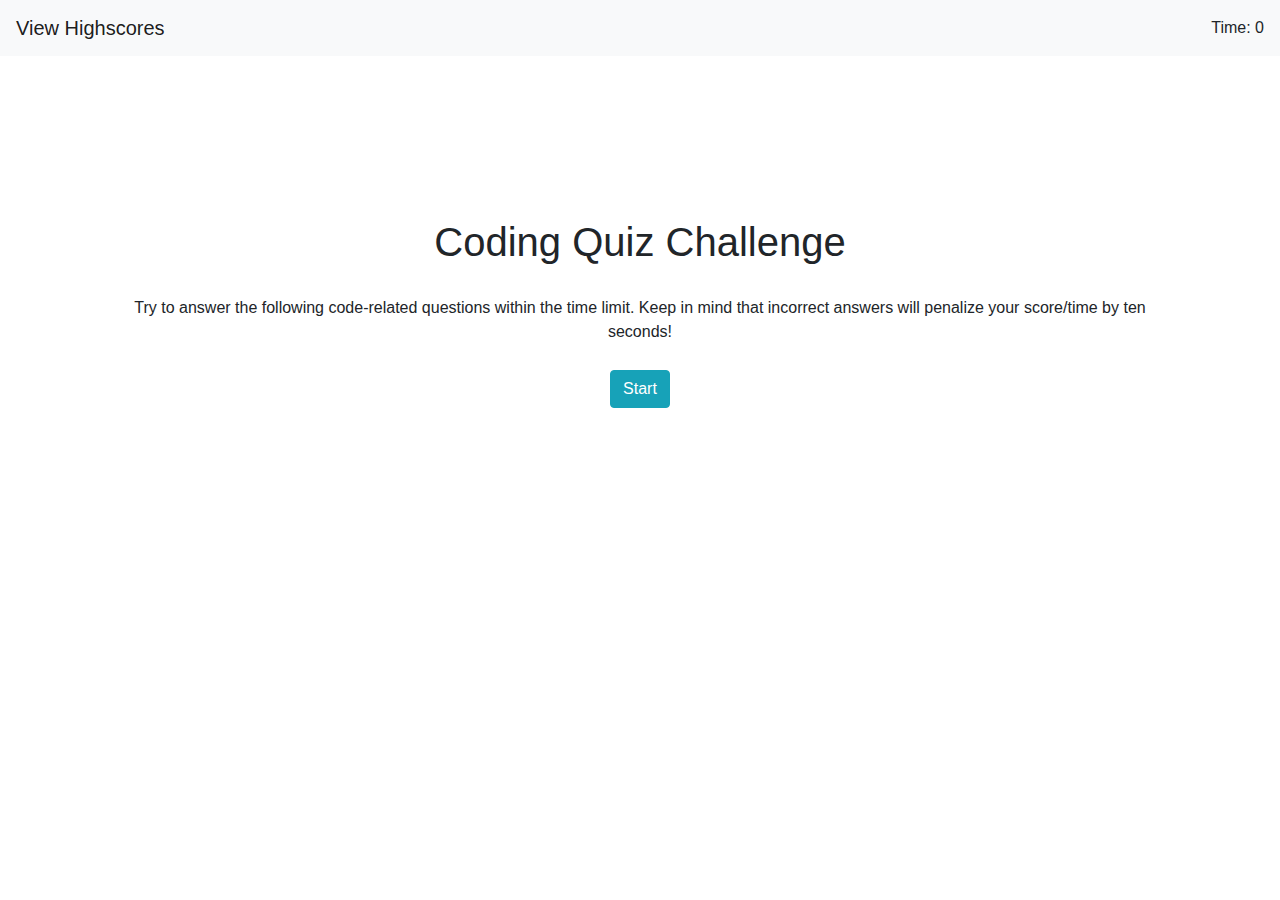
<file: index.html>
<!DOCTYPE html>
<html lang="en">

<head>
    <meta charset="UTF-8">
    <meta name="viewport" content="width=device-width, initial-scale=1.0">
    <title>Code Quiz</title>
    <link href="./Assets/style.css" type="text/css" rel="stylesheet">
</head>

<header>
    <nav class="navbar navbar-expand-lg navbar-light bg-light fixed-top">
        <a class="navbar-brand" href="Pages/highscore.html">View Highscores</a>
        <span class="timer ml-auto">Time: <span id="timer">0</span></span>
    </nav>
</header>

<body class="body-style">

<main id="introContainer" class="container">
    <div class="row">
        <div class="column-md-4 justify-content-center text-center">
            <h1 class="header">Coding Quiz Challenge</h1>
            <p>
                Try to answer the following code-related questions within the time limit. Keep in mind that incorrect answers will penalize your score/time by ten seconds!
            </p>
            <button id="start-btn" type="button" class="btn btn-info">Start</button>
        </div>
    </div>
</main>

<section id="questionContainer" class="container hide questions">
    <div class="row">
        <div id="action" class="column-md-4 justify-content-center text-center columnstyle">
            <h2 id="question" class="header">Test Question</h2>
            <div>
                <button type="button" class="answer-btn btn btn-info">Testing longer strings</button>
            </div>
            <div>
                <button type="button" class="answer-btn btn btn-info">Testing longer strings</button>
            </div>
            <div>
                <button type="button" class="answer-btn btn btn-info">Testing longer strings</button>
            </div>
            <div>
                <button type="button" class="answer-btn btn btn-info">Testing longer strings</button>
            </div>
            <div id="judge" class="hide"><hr>I am judging you so hard</div>
        </div>
    </div>
</section>

<section id="alldoneContainer" class="container hide">
    <div class="row">
        <div class="column-md-4 justify-content-center text-center test columnstyle">
            <h2>All done!</h2>
            <p>Your final score is <span id="final-score"></span></p>
            <form id="initial-form">
                <span>Enter intials:<input type="text" id="initials"><button id="submit-btn" type="button" class="btn btn-info">Submit</button></span>
            </form>
        </div>
    </div>
</section>

<section id="gameoverContainer" class="container hide">
    <div class="row">
        <div class="column-md-4 justify-content-center text-center columnstyle">
        <h2>Game Over</h2>
        <button id="tryagain-btn" type="button" class="btn btn-info">Try Again</button> 
        </div>
    </div>
</section>

<link rel="stylesheet" href="https://stackpath.bootstrapcdn.com/bootstrap/4.5.2/css/bootstrap.min.css" integrity="sha384-JcKb8q3iqJ61gNV9KGb8thSsNjpSL0n8PARn9HuZOnIxN0hoP+VmmDGMN5t9UJ0Z" crossorigin="anonymous">
<script src="https://code.jquery.com/jquery-3.5.1.slim.min.js" integrity="sha384-DfXdz2htPH0lsSSs5nCTpuj/zy4C+OGpamoFVy38MVBnE+IbbVYUew+OrCXaRkfj" crossorigin="anonymous"></script>
<script src="https://cdn.jsdelivr.net/npm/popper.js@1.16.1/dist/umd/popper.min.js" integrity="sha384-9/reFTGAW83EW2RDu2S0VKaIzap3H66lZH81PoYlFhbGU+6BZp6G7niu735Sk7lN" crossorigin="anonymous"></script>
<script src="https://stackpath.bootstrapcdn.com/bootstrap/4.5.2/js/bootstrap.min.js" integrity="sha384-B4gt1jrGC7Jh4AgTPSdUtOBvfO8shuf57BaghqFfPlYxofvL8/KUEfYiJOMMV+rV" crossorigin="anonymous"></script>
<script src="script.js" ></script>
</body>

</html>
</file>
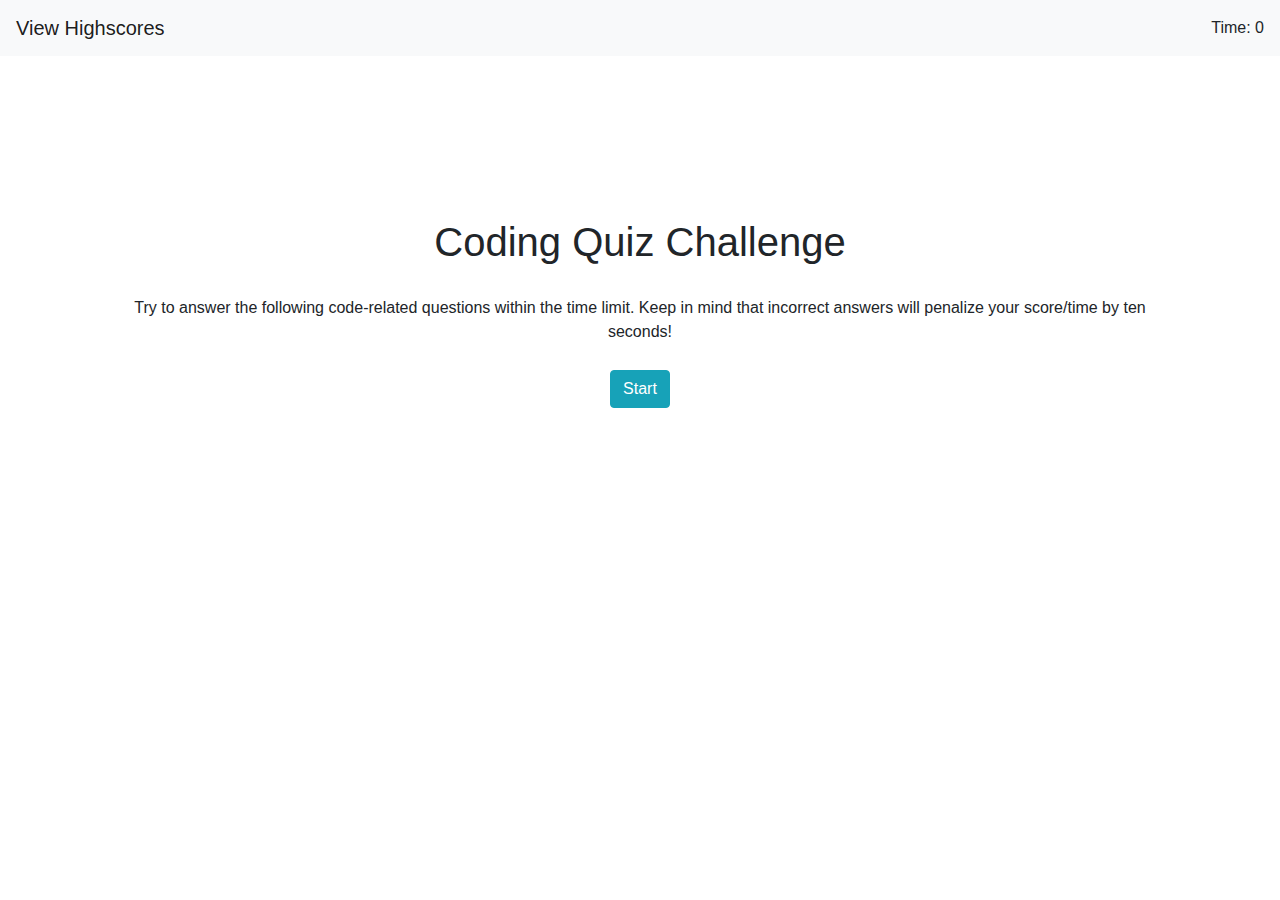
<file: codequiz.html>
<!DOCTYPE html>
<html lang="en">

<head>
    <meta charset="UTF-8">
    <meta name="viewport" content="width=device-width, initial-scale=1.0">
    <title>Code Quiz</title>
    <link href = "./Assets/style.css" type = "text/css" rel = "stylesheet">
</head>

<header>
    <nav class="navbar navbar-expand-lg navbar-light bg-light fixed-top">
        <a class="navbar-brand" href="Pages/highscore.html">View Highscores</a>
        <span class="timer ml-auto">Time: <span id = "timer">0</span></span>
    </nav>
</header>

<body class = "body-style">

<main id = "introContainer" class = "container">
    <div class = "row">
        <div class = "column-md-4 justify-content-center text-center">
            <h1 class = "header">Coding Quiz Challenge</h1>
            <p>
                Try to answer the following code-related questions within the time limit. Keep in mind that incorrect answers will penalize your score/time by ten seconds!
            </p>
            <button id = "start-btn" type = "button" class = "btn btn-info">Start</button>
        </div>
    </div>
</main>

<section id = "questionContainer" class = "container hide questions">
    <div class = "row">
        <div id = "action" class = "column-md-4 justify-content-center text-center columnstyle">
            <h2 id = "question" class = "header">Test Question</h2>
            <div>
                <button type = "button" class = "answer-btn btn btn-info">Testing longer strings</button>
            </div>
            <div>
                <button type = "button" class = "answer-btn btn btn-info">Testing longer strings</button>
            </div>
            <div>
                <button type = "button" class = "answer-btn btn btn-info">Testing longer strings</button>
            </div>
            <div>
                <button type = "button" class = "answer-btn btn btn-info">Testing longer strings</button>
            </div>
            <div id = "judge" class = "hide"><hr>I am judging you so hard</div>
        </div>
    </div>
</section>

<section id = "alldoneContainer" class = "container hide">
    <div class = "row">
        <div class = "column-md-4 justify-content-center text-center test columnstyle">
            <h2>All done!</h2>
            <p>Your final score is <span id="final-score"></span></p>
            <form id = "initial-form">
                <span>Enter intials:<input type ="text" id = "initials"><button id = "submit-btn" type = "button" class = "btn btn-info">Submit</button></span>
            </form>
        </div>
    </div>
</section>

<section id = "gameoverContainer" class = "container hide">
    <div class = "row">
        <div class = "column-md-4 justify-content-center text-center columnstyle">
        <h2>Game Over</h2>
        <button id = "tryagain-btn" type = "button" class = "btn btn-info">Try Again</button> 
        </div>
    </div>
</section>

<link rel="stylesheet" href="https://stackpath.bootstrapcdn.com/bootstrap/4.5.2/css/bootstrap.min.css" integrity="sha384-JcKb8q3iqJ61gNV9KGb8thSsNjpSL0n8PARn9HuZOnIxN0hoP+VmmDGMN5t9UJ0Z" crossorigin="anonymous">
<script src="https://code.jquery.com/jquery-3.5.1.slim.min.js" integrity="sha384-DfXdz2htPH0lsSSs5nCTpuj/zy4C+OGpamoFVy38MVBnE+IbbVYUew+OrCXaRkfj" crossorigin="anonymous"></script>
<script src="https://cdn.jsdelivr.net/npm/popper.js@1.16.1/dist/umd/popper.min.js" integrity="sha384-9/reFTGAW83EW2RDu2S0VKaIzap3H66lZH81PoYlFhbGU+6BZp6G7niu735Sk7lN" crossorigin="anonymous"></script>
<script src="https://stackpath.bootstrapcdn.com/bootstrap/4.5.2/js/bootstrap.min.js" integrity="sha384-B4gt1jrGC7Jh4AgTPSdUtOBvfO8shuf57BaghqFfPlYxofvL8/KUEfYiJOMMV+rV" crossorigin="anonymous"></script>
<script src = "script.js" ></script>
</body>

</html>
</file>
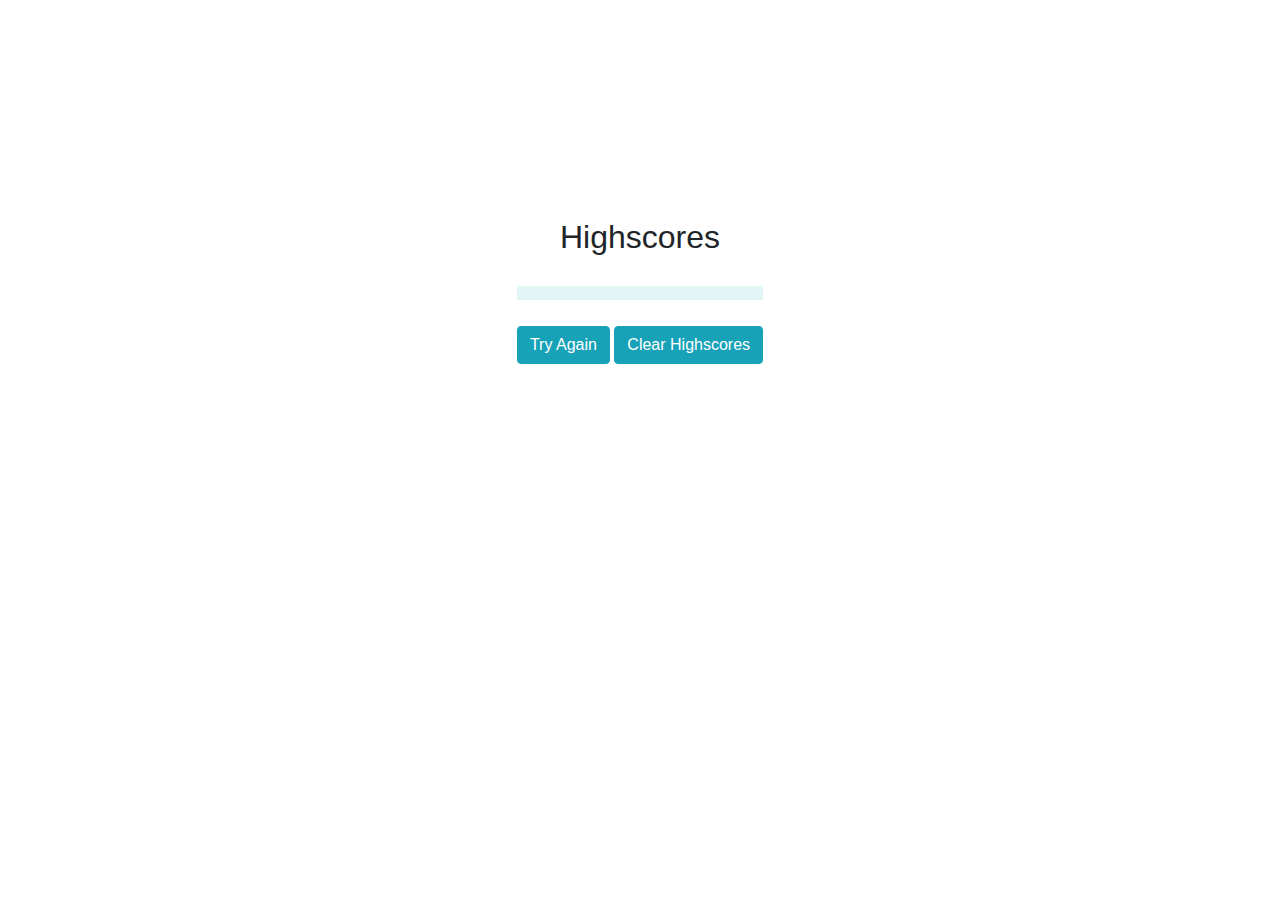
<file: highscore.html>
<!DOCTYPE html>
<html lang="en">

<head>
    <meta charset="UTF-8">
    <meta name="viewport" content="width=device-width, initial-scale=1.0">
    <title>Code Quiz</title>
    <link href = "./Assets/style.css" type = "text/css" rel = "stylesheet">
</head>

<body class = "body-style">
<main id = "highscoreContainer" class = "container">
    <div class = "row">
        <div class = "column-md-4 justify-content-center text-center columnstyle">
        <h2 class = "header">Highscores</h2>
        <ol id = "player-scores"></ol>
        <button id = "tryagain-btn2" type = "button" class = "btn btn-info">Try Again</button> 
        <button id = "clear-btn" type = "button" class = "btn btn-info">Clear Highscores</button> 
        </div>
    </div>
</main>  

<link rel="stylesheet" href="https://stackpath.bootstrapcdn.com/bootstrap/4.5.2/css/bootstrap.min.css" integrity="sha384-JcKb8q3iqJ61gNV9KGb8thSsNjpSL0n8PARn9HuZOnIxN0hoP+VmmDGMN5t9UJ0Z" crossorigin="anonymous">
<script src="https://code.jquery.com/jquery-3.5.1.slim.min.js" integrity="sha384-DfXdz2htPH0lsSSs5nCTpuj/zy4C+OGpamoFVy38MVBnE+IbbVYUew+OrCXaRkfj" crossorigin="anonymous"></script>
<script src="https://cdn.jsdelivr.net/npm/popper.js@1.16.1/dist/umd/popper.min.js" integrity="sha384-9/reFTGAW83EW2RDu2S0VKaIzap3H66lZH81PoYlFhbGU+6BZp6G7niu735Sk7lN" crossorigin="anonymous"></script>
<script src="https://stackpath.bootstrapcdn.com/bootstrap/4.5.2/js/bootstrap.min.js" integrity="sha384-B4gt1jrGC7Jh4AgTPSdUtOBvfO8shuf57BaghqFfPlYxofvL8/KUEfYiJOMMV+rV" crossorigin="anonymous"></script>
<script src = "script2.js" ></script>
</body>

</html>
</file>
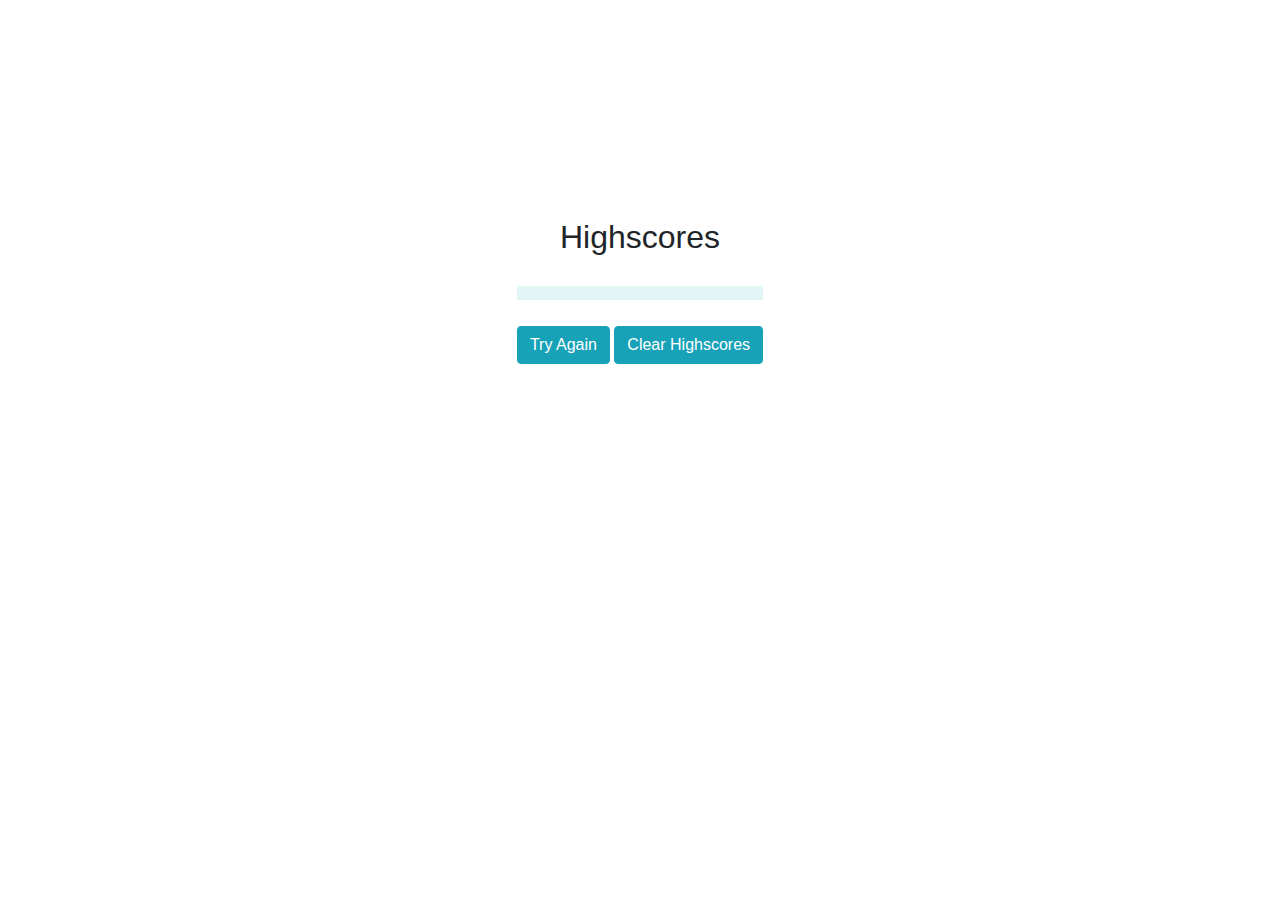
<file: Pages/highscore.html>
<!DOCTYPE html>
<html lang="en">

<head>
    <meta charset="UTF-8">
    <meta name="viewport" content="width=device-width, initial-scale=1.0">
    <title>Code Quiz</title>
    <link href="../Assets/style.css" type="text/css" rel="stylesheet">
</head>

<body class="body-style">
    <main id="highscoreContainer" class = "container">
        <div class="row">
            <div class="column-md-4 justify-content-center text-center columnstyle">
                <h2 class="header">Highscores</h2>
                <ol id="player-scores"></ol>
                <button id="tryagain-btn2" type="button" class="btn btn-info">Try Again</button> 
                <button id="clear-btn" type="button" class="btn btn-info">Clear Highscores</button> 
            </div>
        </div>
    </main>  

<link rel="stylesheet" href="https://stackpath.bootstrapcdn.com/bootstrap/4.5.2/css/bootstrap.min.css" integrity="sha384-JcKb8q3iqJ61gNV9KGb8thSsNjpSL0n8PARn9HuZOnIxN0hoP+VmmDGMN5t9UJ0Z" crossorigin="anonymous">
<script src="https://code.jquery.com/jquery-3.5.1.slim.min.js" integrity="sha384-DfXdz2htPH0lsSSs5nCTpuj/zy4C+OGpamoFVy38MVBnE+IbbVYUew+OrCXaRkfj" crossorigin="anonymous"></script>
<script src="https://cdn.jsdelivr.net/npm/popper.js@1.16.1/dist/umd/popper.min.js" integrity="sha384-9/reFTGAW83EW2RDu2S0VKaIzap3H66lZH81PoYlFhbGU+6BZp6G7niu735Sk7lN" crossorigin="anonymous"></script>
<script src="https://stackpath.bootstrapcdn.com/bootstrap/4.5.2/js/bootstrap.min.js" integrity="sha384-B4gt1jrGC7Jh4AgTPSdUtOBvfO8shuf57BaghqFfPlYxofvL8/KUEfYiJOMMV+rV" crossorigin="anonymous"></script>
<script src="script2.js" ></script>
</body>

</html>
</file>
<file: Assets/style.css>
*, *::before, *::after {
    box-sizing: border-box;
}

section {
    margin:0;
    padding:0;
}

h2 {
    margin-bottom: 50px;
}

.body-style {
    padding: 10%;
    margin-top: 90px;
}

.header {
    margin-bottom: 30px;
}

.hide {
    display: none;
    position: relative;
    bottom: -500px;
    left: -500px;
}

.columnstyle {
    padding-right: 2px;
    padding-left: 2px;
    margin-right: auto;
    margin-left: auto;
}

.btn {
    margin-top: 10px;
    margin-bottom: 10px;
}

#judge {
    margin-top: 50px;
    font-size: 20px;
    color: #8B8787;
}

#initials {
    margin-left: 6px;
    margin-right: 6px;
}

#player-scores {
    background-color: #E3F6F6;
    padding-top: 7px;
    padding-bottom: 7px;
    align-items: left;
}
</file>
